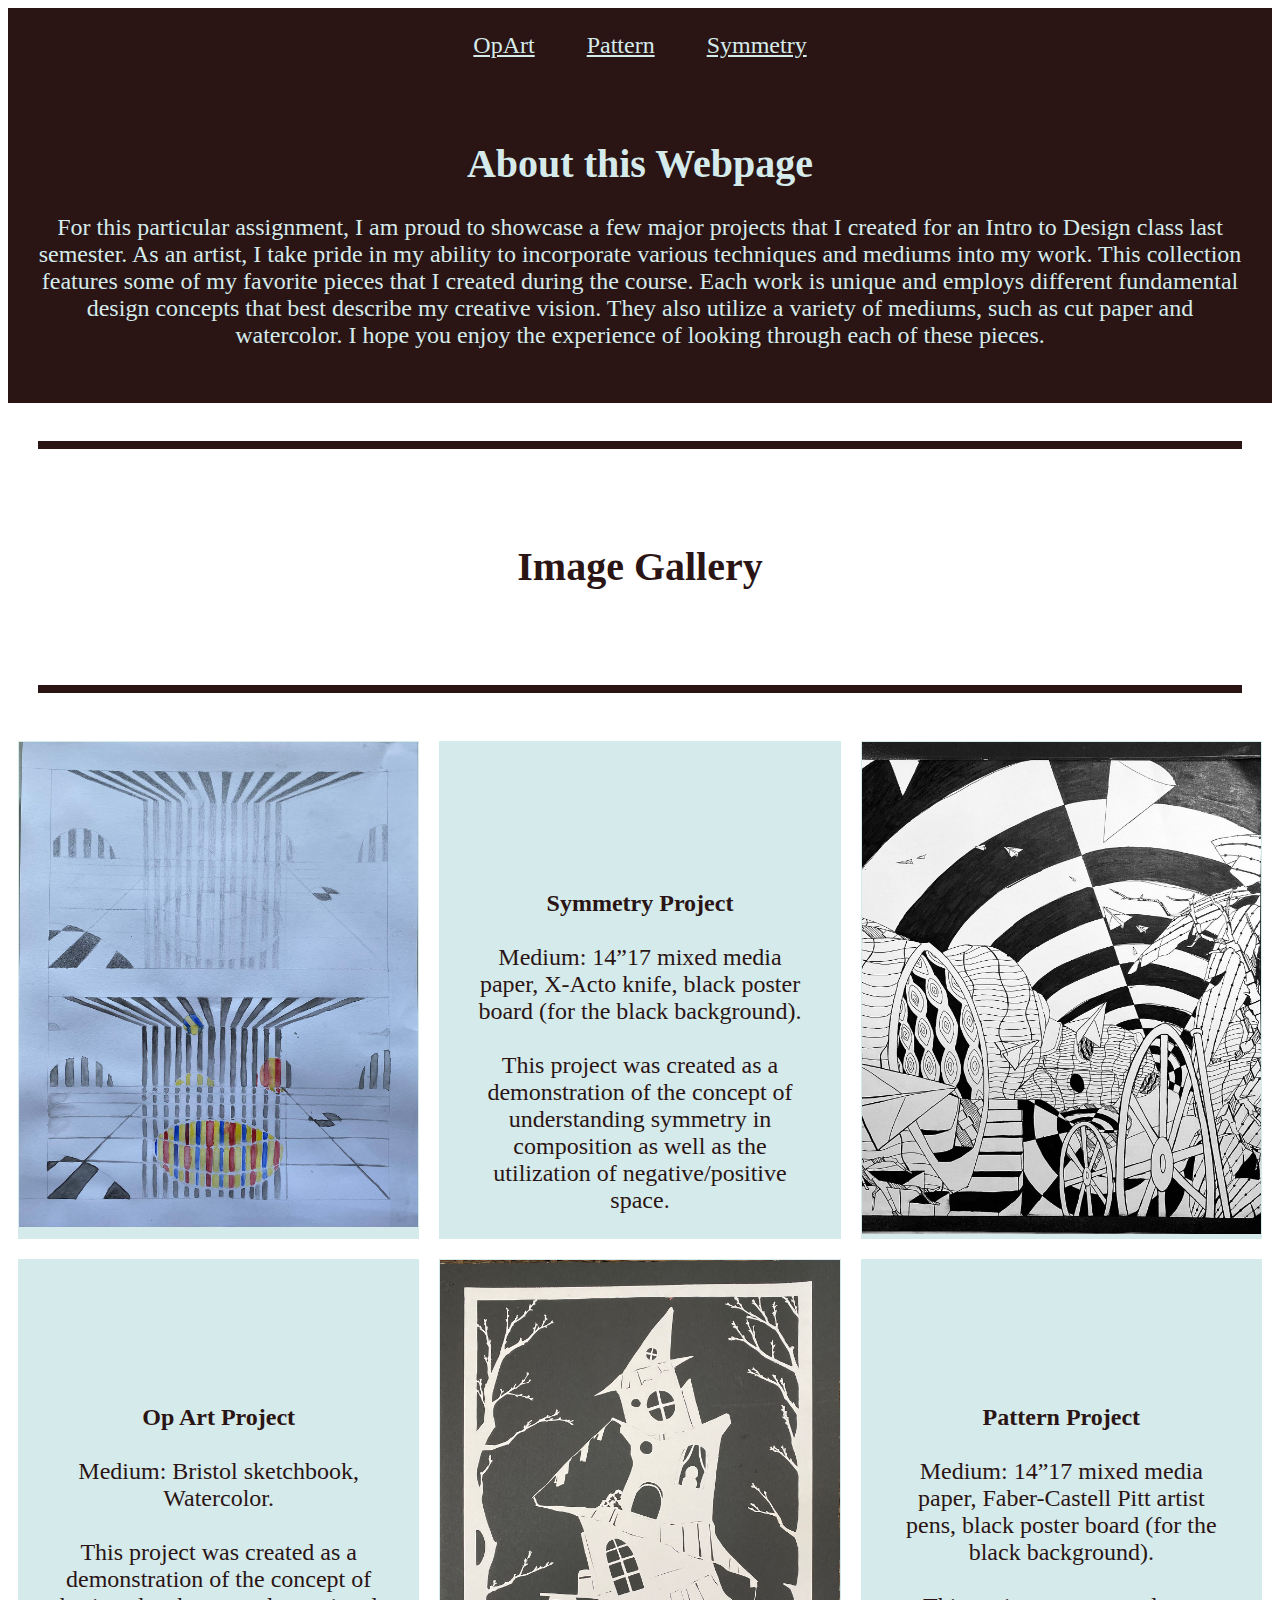
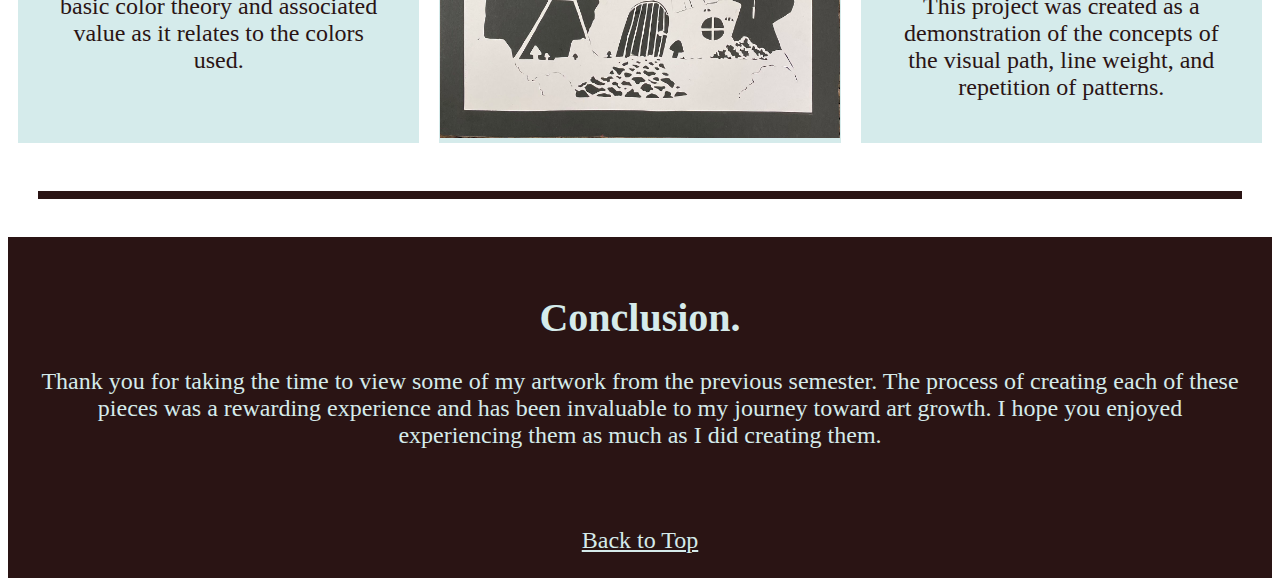
<file: JamesLiMajor2/index.html>
<!DOCTYPE html>
<html lang="en">

<!--metadata-->
<head>
  <!--viewport scale-->
  <meta name="viewport" content="width=device-width, initial-scale=1.0">
   <!--css-->
  <link rel="stylesheet" type="text/css" href="style/main.css">
  <!--Title displayed in browser tab-->
  <title>My Gallery</title>
  <meta charset="UTF-8">
</head>

<!--body of document-->
<body>
  <!--top header section-->
     <!--nav bar-->
    <header>
    <nav id="navbar">
      <a href="#opart">OpArt</a>
      <a href="#pattern">Pattern</a>
      <a href="#sym">Symmetry</a>
    </nav>
    <!--title-->
    <container class="seperate">
      <h1 class="headdiff">About this Webpage</h1>
      <p class="pardiff">
        For this particular assignment, I am proud to showcase a few major projects that I created for an Intro to Design class last semester. As an artist, I take pride in my ability to incorporate various techniques and mediums into my work. This collection features some of my favorite pieces that I created during the course. Each work is unique and employs different fundamental design concepts that best describe my creative vision. They also utilize a variety of mediums, such as cut paper and watercolor. I hope you enjoy the experience of looking through each of these pieces.
      </p>
    </container>
  </header>

  <!--2 column grid containing the content and images-->
  <main class="content">
    <!-- divider with border -->
    <section class="divider">
     <hr>
    </section>
    <!--title-->
    <section class="divider">
      <h1>Image Gallery</h1>
    </section>
    <!-- divider with border -->
    <section class="divider">
     <hr>
    </section>
   <!--image gallery-->
   <article class="grid">
    <!--div container for the image of the opart art piece-->
    <div class="grid-item">
      <img id="opart"
      src="images/opart.jpg"
      alt="An image of two drawings in a sketchbook that is arranged vertically. The top one is a pencil drawing of an opticall illusion style piece, depicting a large amount of striped lines coming from the top of the ceiling, eventually hitting a wall and going downwards beyond the floor. The bottom one is a watercolored version of the above drawing and contains the circles which use a primary color palette.">
    </div> 
    <!-- text description for the watercolor art piece-->
    <div class="grid-item par1">
      <p class="par">
        <strong>Op Art Project</strong>
        <br>
        <br>
        Medium: Bristol sketchbook, Watercolor.
        <br>
        <br>
        This project was created as a demonstration of the concept of basic color theory and associated value as it relates to the colors used.
      </p>
    </div>
    <!--div container for the image of the pattern art piece-->
    <div class="grid-item">
      <img id="pattern"
      src="images/pattern.jpg"
      alt="An image of a busy looking black-and-white ink drawing. The scenery depicts a curved line of paper planes close to the viewer flying into a checkerboard spiral sky. The background consists of some pod-shaped houses with wavy lined walls.">
    </div>
    <!-- text description for the pattern art piece-->
    <div class="grid-item par2">
      <p class="par">
        <strong>Pattern Project</strong>
        <br>
        <br>
        Medium: 14”17 mixed media paper, Faber-Castell Pitt artist pens, black poster board (for the black background).
        <br>
        <br>
        This project was created as a demonstration of the concepts of the visual path, line weight, and repetition of patterns.        
      </p>
    </div>
    <!--div container for the image of the symmetry art piece-->
    <div class="grid-item">
      <img id="sym"
      src="images/symmetry.jpg"
      sizes= 100%
      alt="An image of a cut paper art piece mounted on a black poster board. It depicts an asymmetrical house with a pointed roof.">
    </div>
    <!-- text description for the papercut art piece-->
    <div class="grid-item par3">
      <p class="par">
        <strong>Symmetry Project</strong>
        <br>
        <br>
        Medium: 14”17 mixed media paper, X-Acto knife, black poster board (for the black background).
        <br>
        <br>
        This project was created as a demonstration of the concept of understanding symmetry in composition as well as the utilization of negative/positive space.
      </p>
    </div>
   </article>
  </main>

  <!-- divider with border -->
  <section class="divider">
    <hr>
  </section>
  
  <!--footer-->
  <footer>
    <!--container containing a short conclusion-->
    <container class="seperate">
      <h1 class="headdiff">Conclusion.</h1>
      <p class="pardiff">
        Thank you for taking the time to view some of my artwork from the previous semester. The process of creating each of these pieces was a rewarding experience and has been invaluable to my journey toward art growth. I hope you enjoyed experiencing them as much as I did creating them.
      </p>
    </container> 
    <!--navbar that takes the user back to the top of the page when clicked on-->
    <nav id="footernav">
      <a href="#navbar">Back to Top </a>
    </nav>
  </footer>
  

</body>

</html>
</file>
<file: JamesLiMajor2/style/main.css>
/*the standard CSS comments will show up on the output
.css file*/
nav {
  background-color: #2a1414;
  text-align: center;
  padding: 24px;
  display: block;
}
nav a:link {
  padding: 24px;
  font-size: 24px;
  font-family: Georgia;
  color: #d5ebeb;
}
nav a:visited {
  color: #d5ebeb;
}
nav a:hover {
  color: #2a1414;
  background-color: #d5ebeb;
}

.seperate {
  padding: 30px;
  background-color: #2a1414;
  display: block;
}
.seperate .headdiff {
  color: #d5ebeb;
}

.divider {
  padding: 30px;
  display: block;
}

hr {
  border: 4px solid #2a1414;
}

h1 {
  font-size: 40px;
  font-family: Georgia;
  color: #2a1414;
  text-align: center;
  display: block;
}

.par {
  /*formats the paragraph text below the list*/
  padding-left: 30px;
  padding-right: 30px;
  text-align: center;
}
.par p {
  font-family: Garamond;
  font-size: 24px;
  color: #2a1414;
}
.par .pardiff {
  color: #d5ebeb;
}
@media screen and (min-width: 700px) {
  .par {
    position: absolute;
    top: 10%;
    bottom: 15%;
  }
}
@media screen and (min-width: 1000px) {
  .par {
    position: absolute;
    top: 25%;
    bottom: 25%;
  }
}

p {
  font-family: Garamond;
  font-size: 24px;
  color: #2a1414;
  text-align: center;
}

.pardiff {
  color: #d5ebeb;
}

img {
  max-width: 100%;
}

/*media query for grid to display one column at the smallest screen size (700 px)*/
@media screen and (max-width: 700px) {
  .grid {
    display: grid;
    grid-template-columns: auto;
    background-color: transparent;
  }
}
/*media query for grid to display two columns at the medium screen size (more than 700 px but less than 1000px)*/
@media screen and (min-width: 700px) {
  .grid {
    display: grid;
    grid-template-columns: auto auto;
    background-color: transparent;
  }
  /*this just makes sure the grid elements are positioned where they need to be in order for the pictures to 
    correspond to the text descriptions*/
  .par2 {
    grid-column: 1;
    grid-row: 2;
  }
}
/*media query for grid to display three columns at the largest screen size (1000 px or more)*/
@media screen and (min-width: 1000px) {
  .grid {
    display: grid;
    grid-template-columns: auto auto auto;
    background-color: transparent;
  }
  /*this just makes sure the grid elements are positioned where they need to be in order for the pictures to 
  correspond to the text descriptions*/
  .par1 {
    grid-column: 1;
    grid-row: 2;
  }
  .par2 {
    grid-column: 3;
    grid-row: 2;
  }
  .par3 {
    grid-column: 2;
    grid-row: 1;
  }
}
/*formats the grid item*/
.grid-item {
  background-color: #d5ebeb;
  border: 1px solid rgba(0, 0, 0, 0);
  margin: 10px;
  position: relative;
}/*# sourceMappingURL=main.css.map */
</file>
